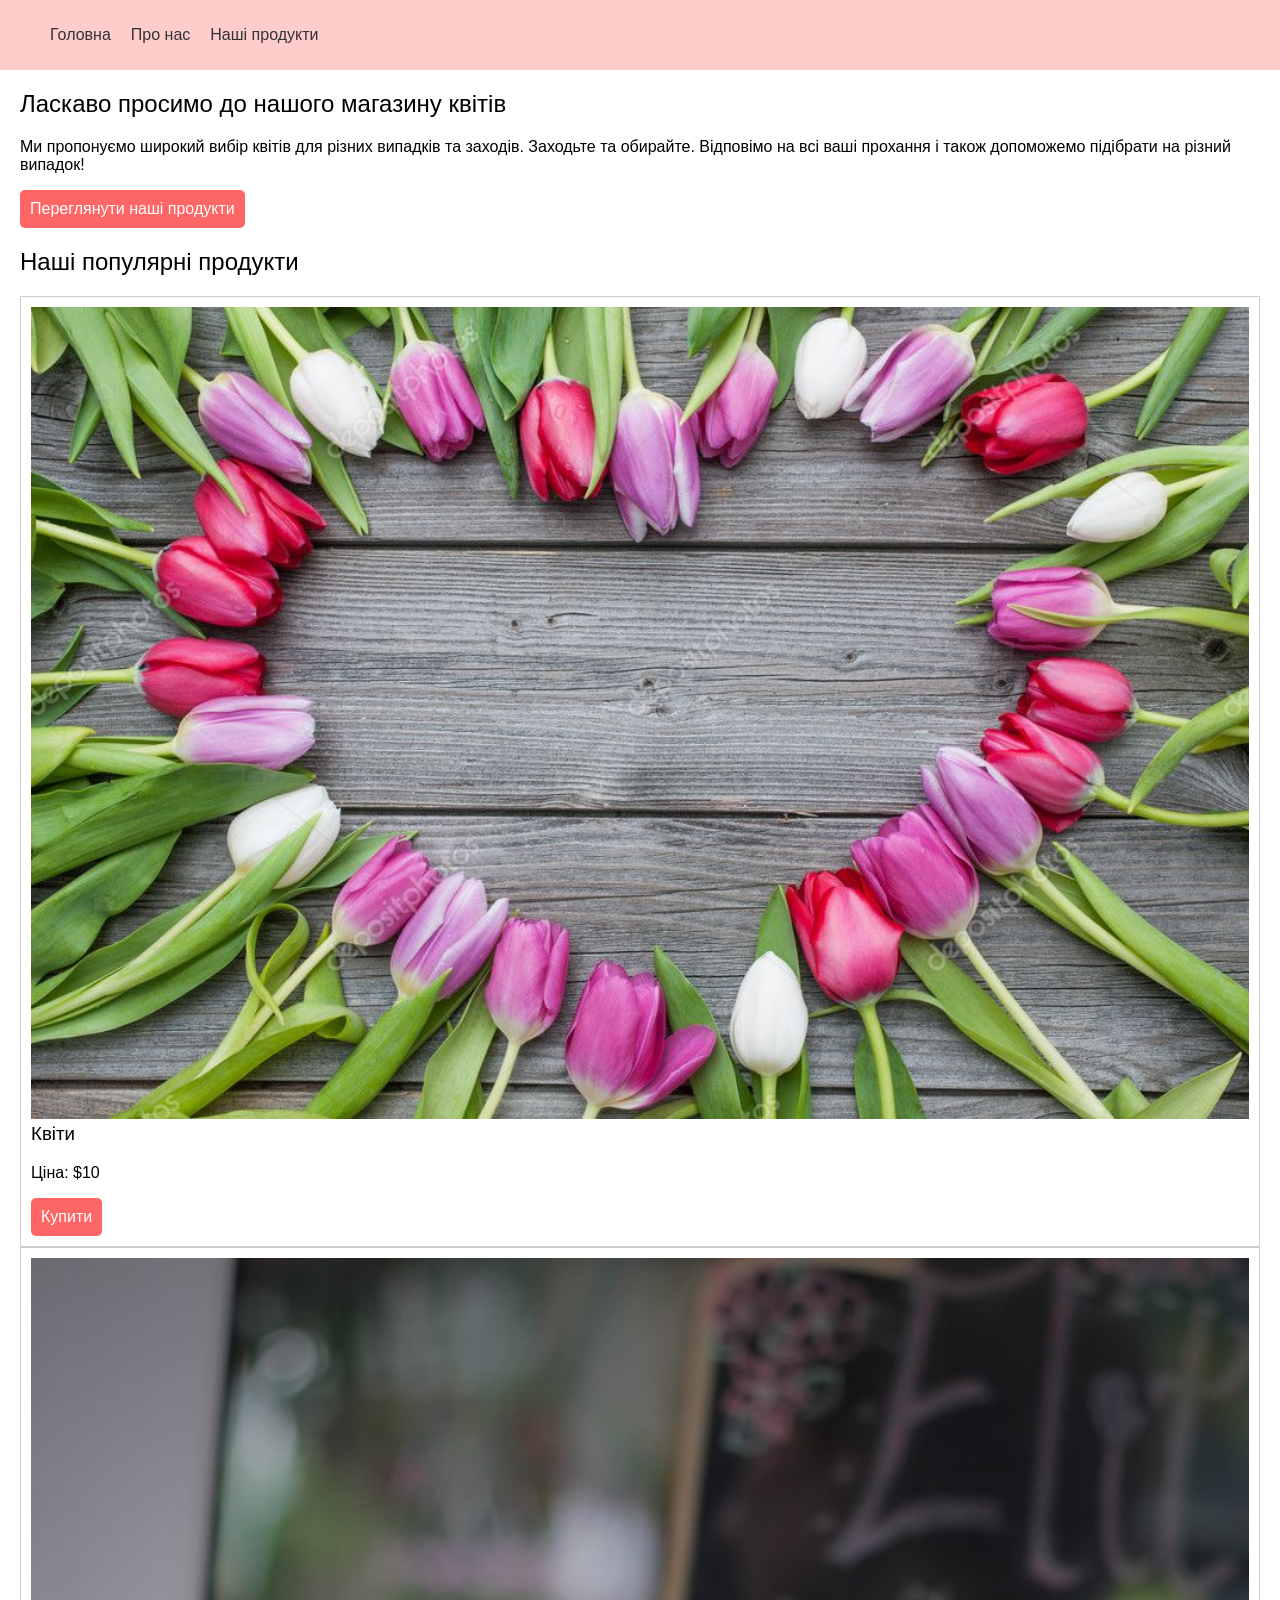
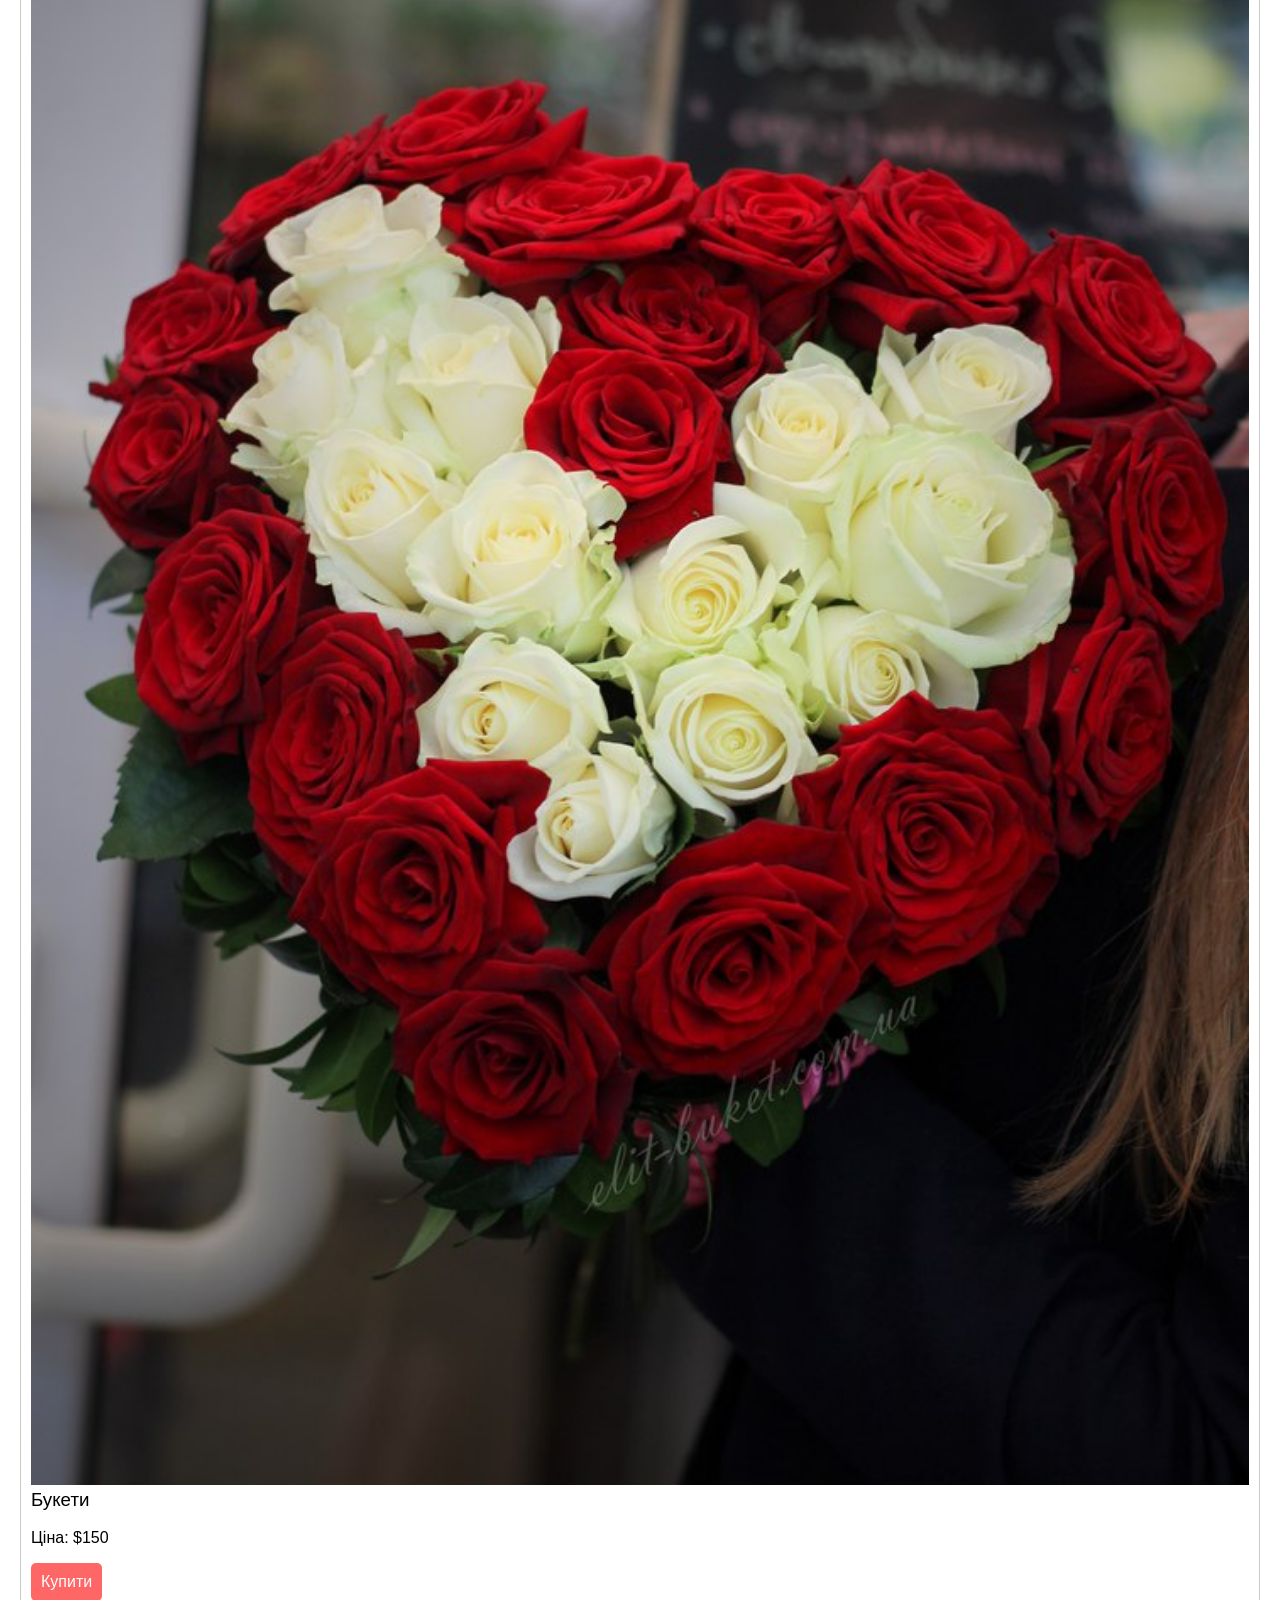
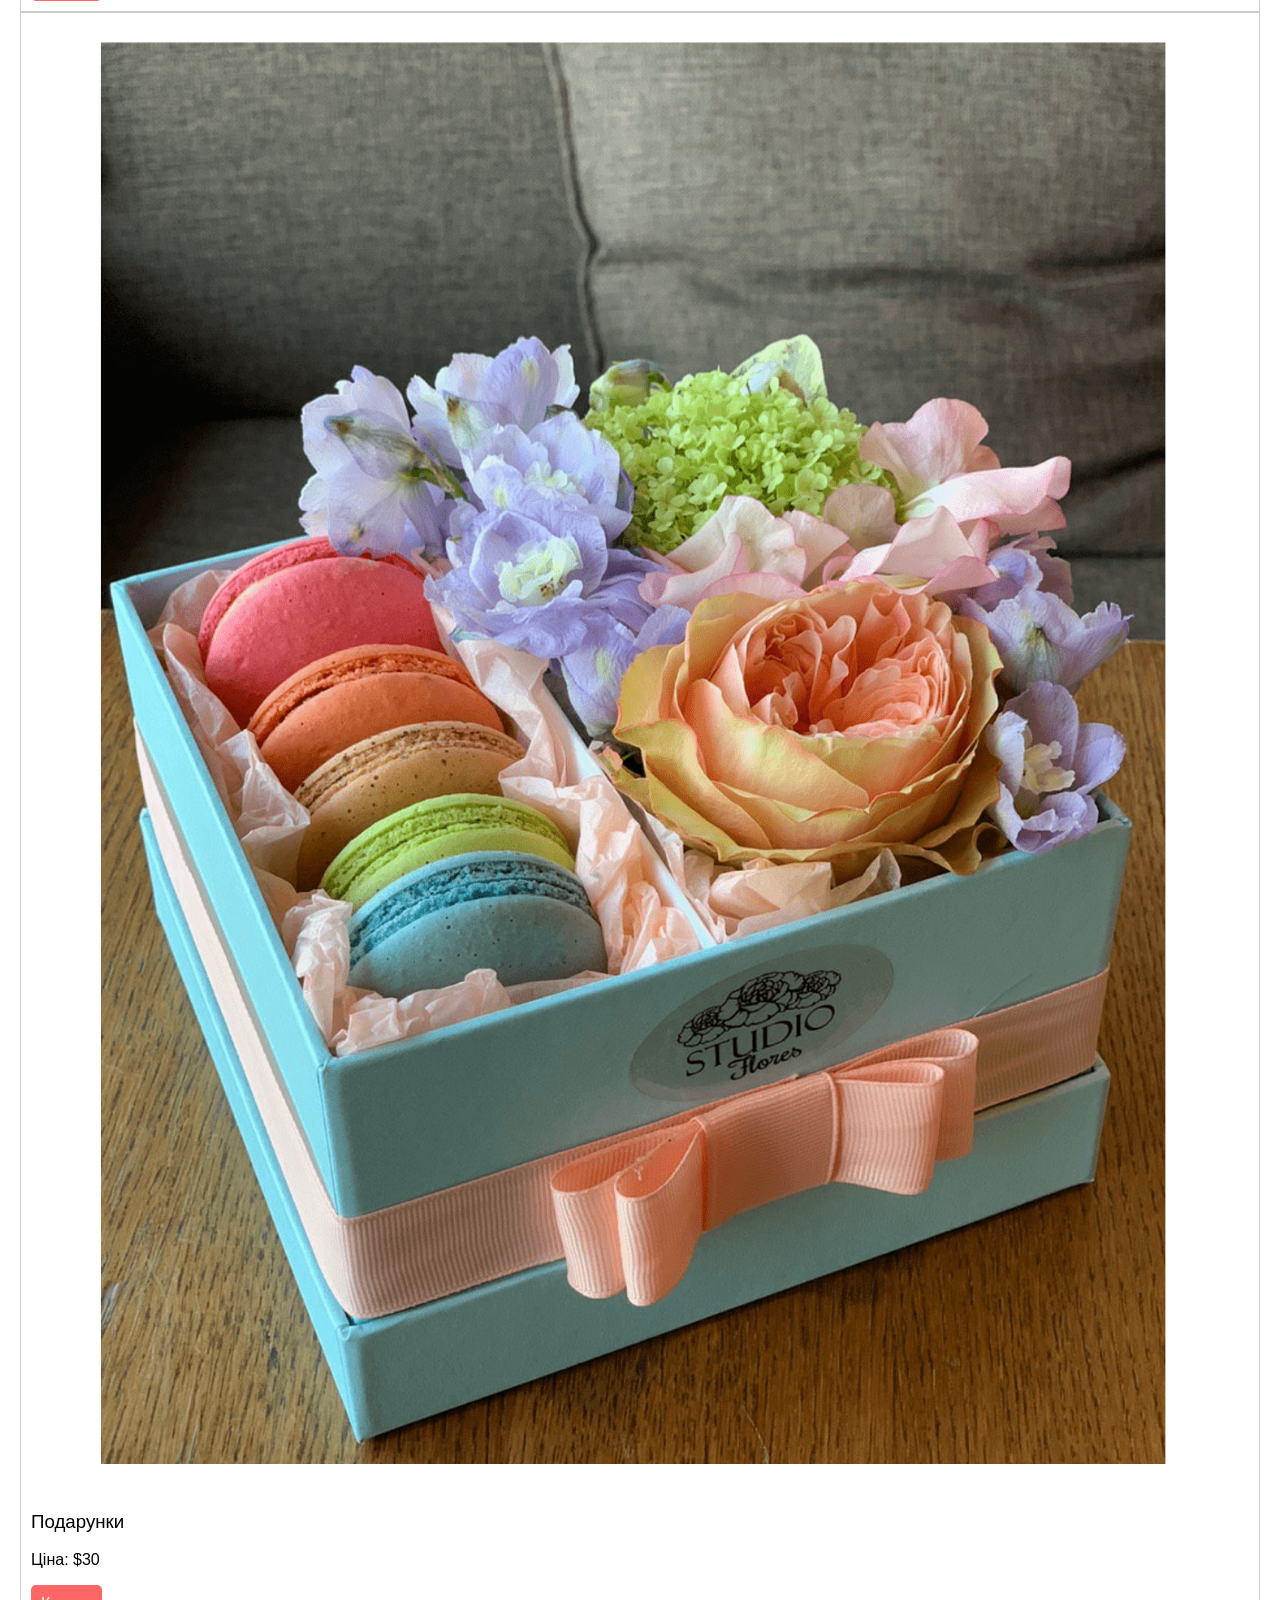
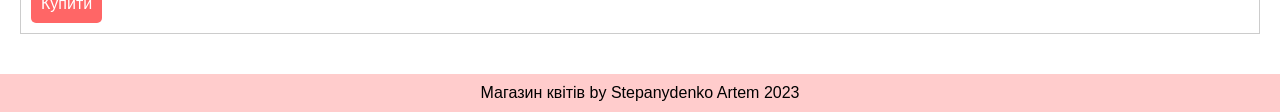
<file: index.html>
<!DOCTYPE html>
<html>
<head>
	<title>Магазин квітів</title>
	<link rel="stylesheet" href="style.css">
</head>
<body>
	<header>
		<nav>
			<ul>
				<li><a href="index.html">Головна</a></li>
				<li><a href="about.html">Про нас</a></li>
				<li><a href="products.html">Наші продукти</a></li>
			</ul>
		</nav>
	</header>

	<main>
		<section class="banner">
			<h1>Ласкаво просимо до нашого магазину квітів</h1>
			<p>Ми пропонуємо широкий вибір квітів для різних випадків та заходів. Заходьте та обирайте. Відповімо на всі ваші прохання і також допоможемо підібрати на різний випадок!</p>
			<a href="products.html" class="button">Переглянути наші продукти</a>
		</section>

		<section class="featured-products">
			<h2>Наші популярні продукти</h2>
			<div class="product">
				<img src="tulpani.jpg" alt="Квіти">
				<h3>Квіти</h3>
				<p>Ціна: $10</p>
				<a href="#" class="button">Купити</a>
			</div>
			<div class="product">
				<img src="roses.jpg" alt="Букети">
				<h3>Букети</h3>
				<p>Ціна: $150</p>
				<a href="#" class="button">Купити</a>
			</div>
			<div class="product">
				<img src="podarynok.png" alt="Подарунки">
				<h3>Подарунки</h3>
				<p>Ціна: $30</p>
				<a href="#" class="button">Купити</a>
			</div>
		</section>
	</main>

	<footer>
		<p>Магазин квітів by Stepanydenko Artem 2023</p>
	</footer>
</body>
</html>
</file>
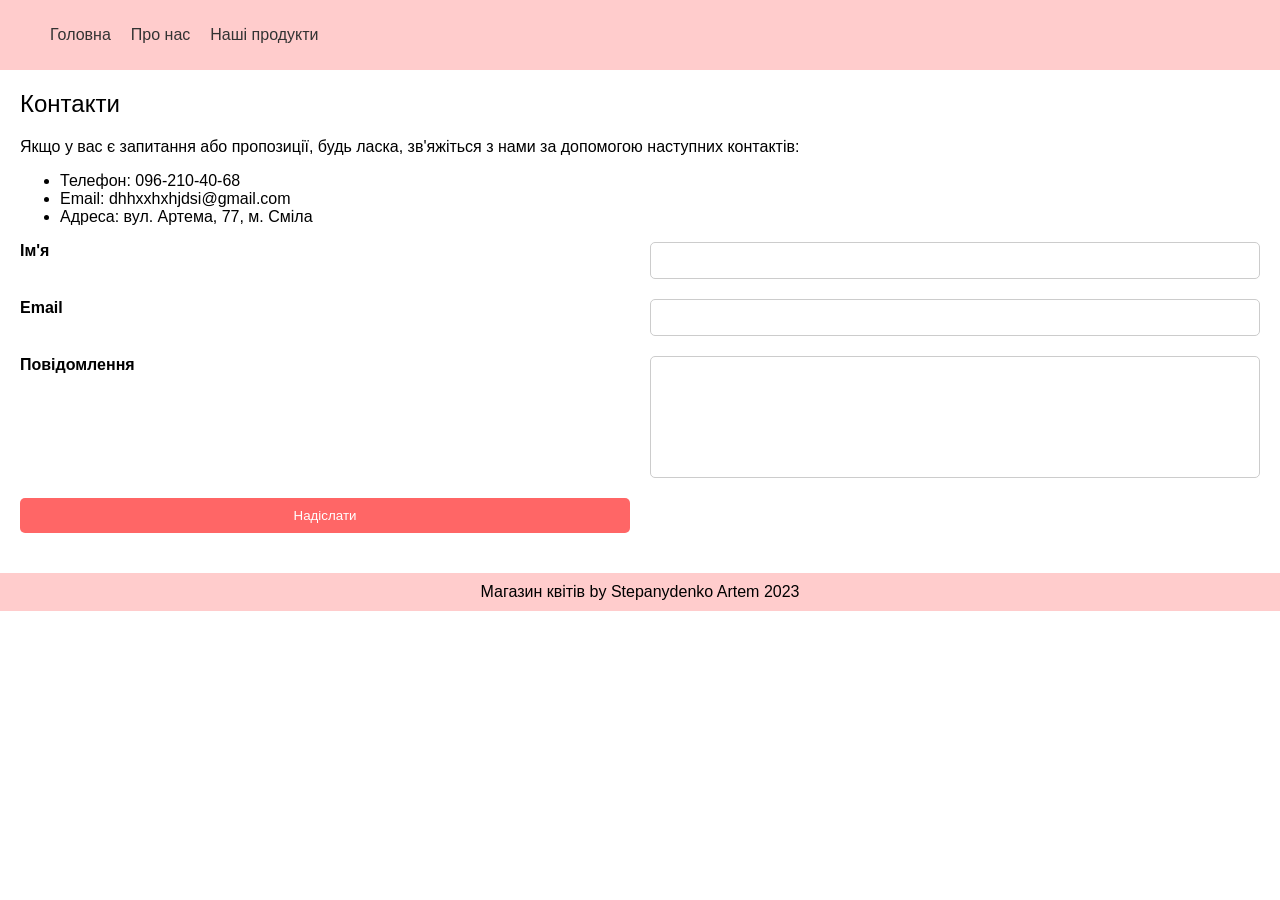
<file: about.html>
<!DOCTYPE html>
<html>
<head>
	<title>Контакти</title>
	<link rel="stylesheet" href="style.css">
</head>
<body>
	<header>
		<nav>
			<ul>
				<li><a href="index.html">Головна</a></li>
				<li><a href="about.html">Про нас</a></li>
				<li><a href="products.html">Наші продукти</a></li>
			</ul>
		</nav>
	</header>

	<main>
		<section class="contact">
			<h2>Контакти</h2>
			<p>Якщо у вас є запитання або пропозиції, будь ласка, зв'яжіться з нами за допомогою наступних контактів:</p>
			<ul>
				<li>Телефон: 096-210-40-68</li>
				<li>Email: dhhxxhxhjdsi@gmail.com</li>
				<li>Адреса: вул. Артема, 77, м. Сміла</li>
			</ul>
			<form>
				<label for="name">Ім'я</label>
				<input type="text" id="name" name="name">
				<label for="email">Email</label>
				<input type="email" id="email" name="email">
				<label for="message">Повідомлення</label>
				<textarea id="message" name="message"></textarea>
				<button type="submit">Надіслати</button>
			</form>
		</section>
	</main>

	<footer>
		<p>Магазин квітів by Stepanydenko Artem 2023</p>
	</footer>
</body>
</html>
</file>
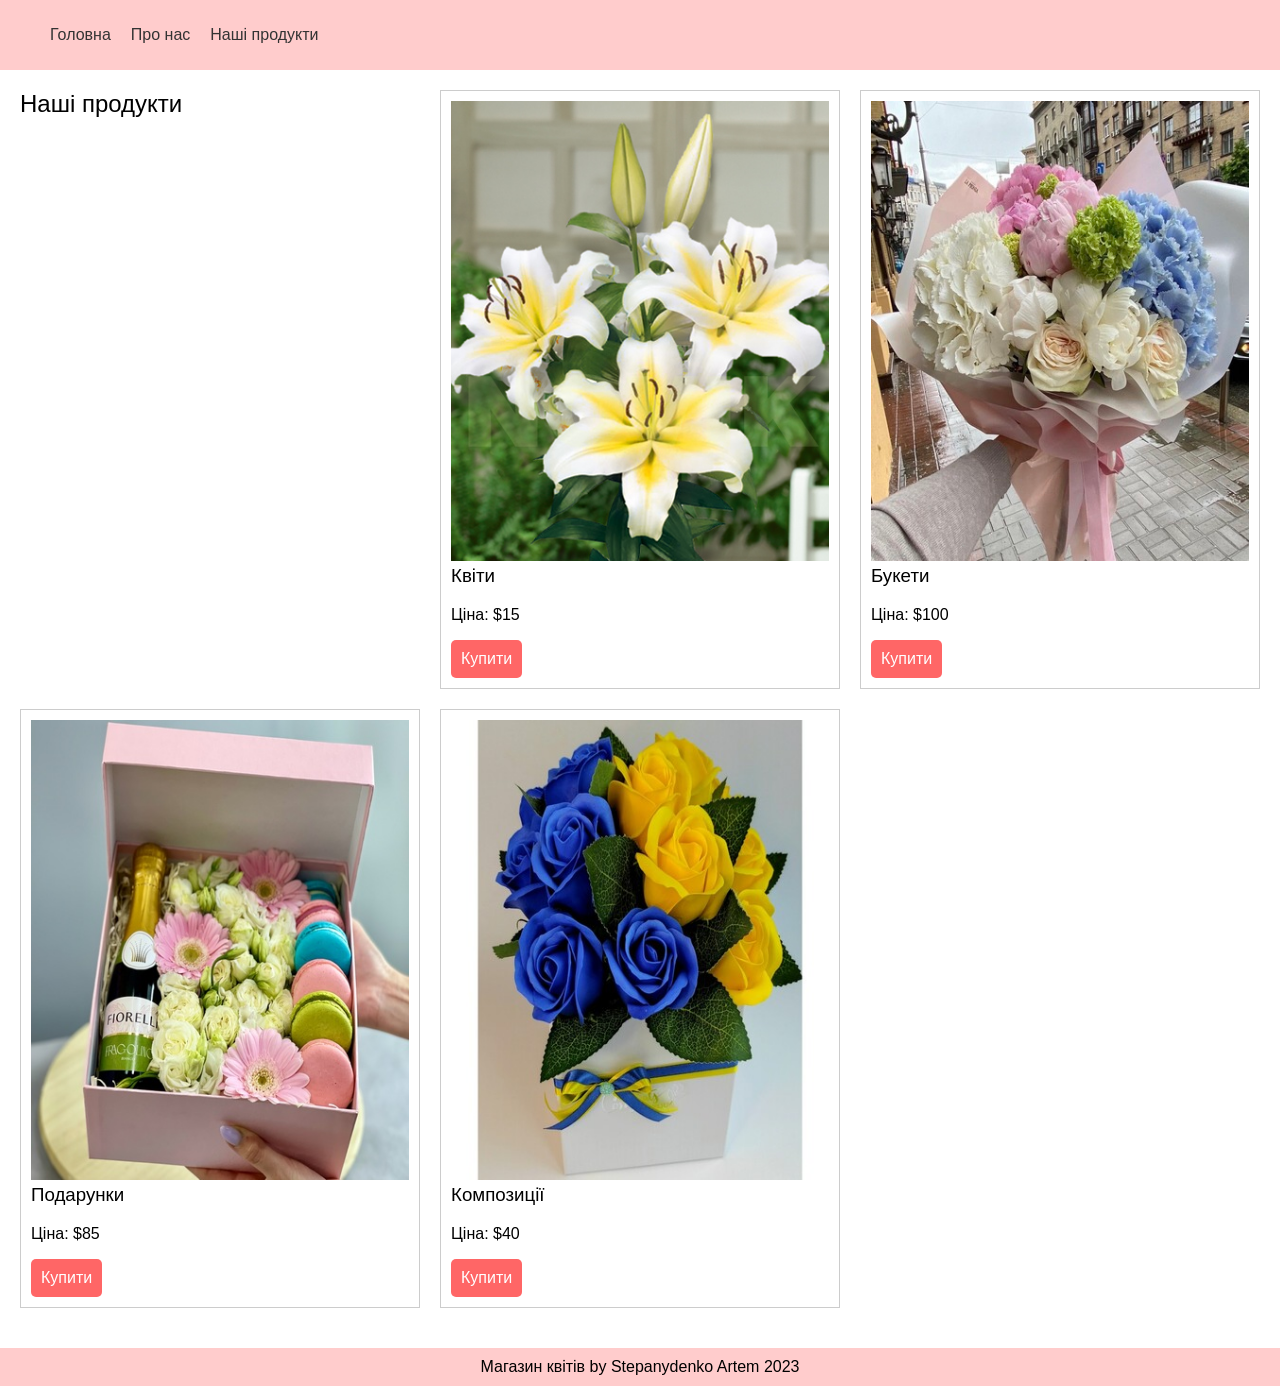
<file: products.html>
<!DOCTYPE html>
<html>
<head>
	<title>Наші продукти</title>
	<link rel="stylesheet" href="style.css">
</head>
<body>
	<header>
		<nav>
			<ul>
				<li><a href="index.html">Головна</a></li>
				<li><a href="about.html">Про нас</a></li>
				<li><a href="products.html">Наші продукти</a></li>
			</ul>
		</nav>
	</header>

	<main>
		<section class="products">
			<h2>Наші продукти</h2>
			<div class="product">
				<img src="lilia.png" alt="Квіти">
				<h3>Квіти</h3>
				<p>Ціна: $15</p>
				<a href="#" class="button">Купити</a>
			</div>
			<div class="product">
				<img src="byket p.jpg" alt="Букети">
				<h3>Букети</h3>
				<p>Ціна: $100</p>
				<a href="#" class="button">Купити</a>
			</div>
			<div class="product">
				<img src="podarynok p.jpg" alt="Подарунки">
				<h3>Подарунки</h3>
				<p>Ціна: $85</p>
				<a href="#" class="button">Купити</a>
			</div>
			<div class="product">
				<img src="kompoze.jpg" alt="Композиції">
				<h3>Композиції</h3>
				<p>Ціна: $40</p>
				<a href="#" class="button">Купити</a>
			</div>
		</section>
	</main>

	<footer>
<p>Магазин квітів  by Stepanydenko Artem 2023 </p>
	</footer>
</body>
</html>
</file>
<file: style.css>
body {
	font-family: Arial, sans-serif;
	margin: 0;
}

header {
	background-color: #ffcccc;
	padding: 10px;
}

nav {
	display: flex;
	justify-content: space-between;
	align-items: center;
}

nav ul {
	list-style: none;
	display: flex;
}

nav li {
	margin-right: 20px;
}

nav a {
	color: #333;
	text-decoration: none;
}

nav a:hover {
	color: #ff6666;
}

main {
	padding: 20px;
}

section {
	margin-bottom: 20px;
}

h1, h2, h3, h4, h5, h6 {
	font-weight: normal;
	margin-top: 0;
}

.products {
	display: grid;
	grid-template-columns: repeat(auto-fit, minmax(300px, 1fr));
	grid-gap: 20px;
}

.product {
	border: 1px solid #ccc;
	padding: 10px;
}

.product img {
	width: 100%;
}

.button {
	display: inline-block;
	background-color: #ff6666;
color: #fff;
padding: 10px;
border-radius: 5px;
text-decoration: none;
}

.button:hover {
background-color: #ff3333;
}

.contact form {
display: grid;
grid-template-columns: 1fr 1fr;
grid-gap: 20px;
}

label, input, textarea {
display: block;
}

label {
font-weight: bold;
margin-bottom: 10px;
}

input, textarea {
padding: 10px;
border: 1px solid #ccc;
border-radius: 5px;
}

textarea {
height: 100px;
resize: none;
}

button[type="submit"] {
background-color: #ff6666;
color: #fff;
padding: 10px;
border: none;
border-radius: 5px;
cursor: pointer;
}

button[type="submit"]:hover {
background-color: #ff3333;
}

footer {
background-color: #ffcccc;
padding: 10px;
text-align: center;
}

footer p {
margin: 0;
}
</file>
